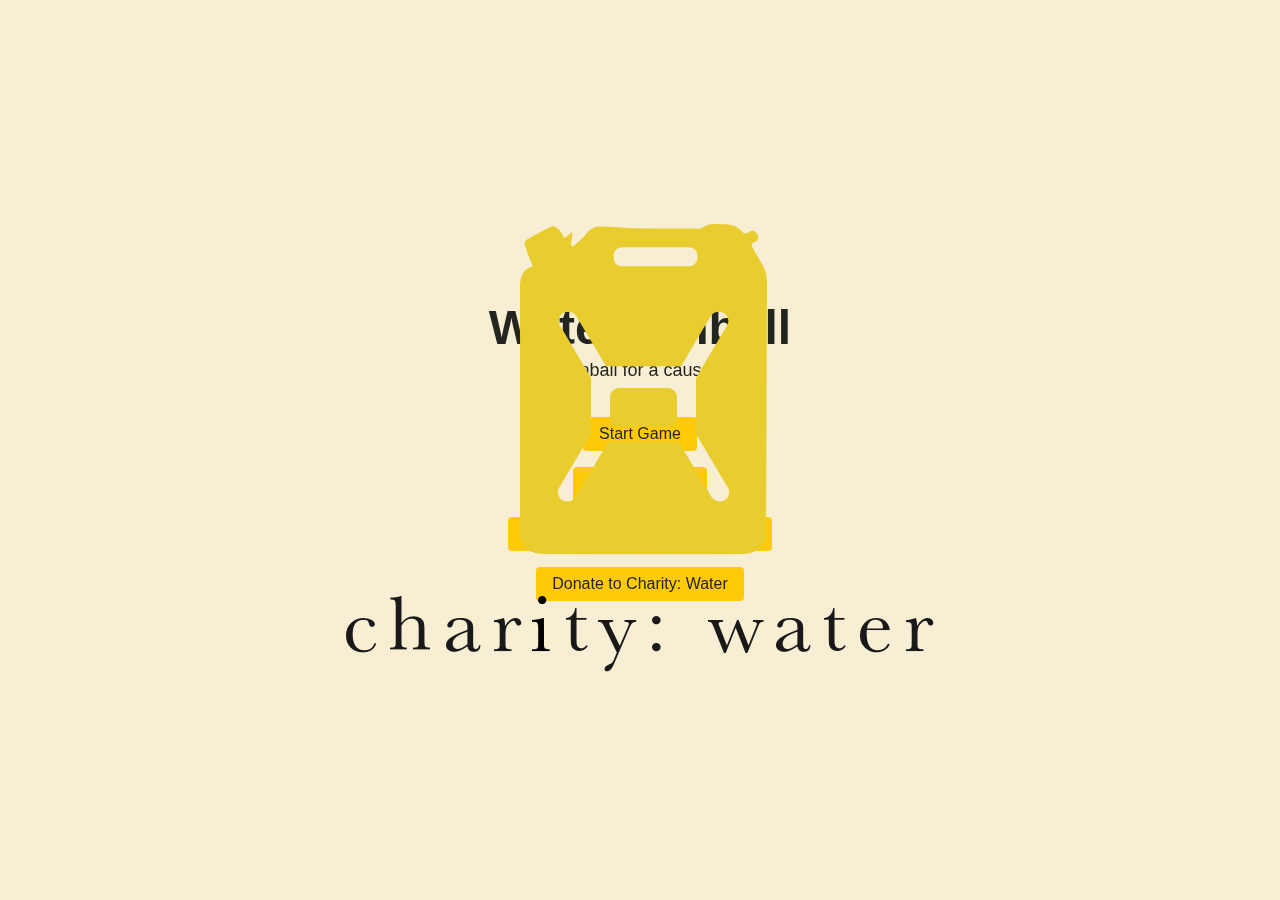
<file: index.html>
<!DOCTYPE html>
<html lang="en">
<head>
    <meta charset="UTF-8">
    <meta name="viewport" content="width=device-width, initial-scale=1.0">
    <title>Water Pinball</title>
    <link rel="icon" type="image/x-icon" href="img/water-can.png">
    <link rel="stylesheet" href="styles.css">
</head>
<body>
  <div class="elementToFadeInAndOut">
    <img src="./img/cw_logo.png" alt="Charity: Water Logo" id="logo-fade-img">
    <div id="giant-box">&#9632;</div>
    <script src="./logo.js"></script>
  </div>
    <div class="game-wrapper">
        <h1 class="game-title">Water Pinball</h1>
        <p class="game-tagline">Pinball for a cause!</p>
        <div class="donate-buttons" style="display: flex; flex-direction: column; gap: 1rem; align-items: center; margin-top: 1rem;">
          <a href="./levels/level1.html" class="index-btn">Start Game</a>
          <a href="./levelSelector.html" class="index-btn">Level Selector</a>
          <a href="https://www.charitywater.org/" class="index-btn" target="_blank" rel="noopener noreferrer">Learn more about Charity: Water</a>
          <a href="https://www.charitywater.org/donate" class="index-btn" target="_blank" rel="noopener noreferrer">Donate to Charity: Water</a>
        </div>
      </div>
</body>
</html>
</file>
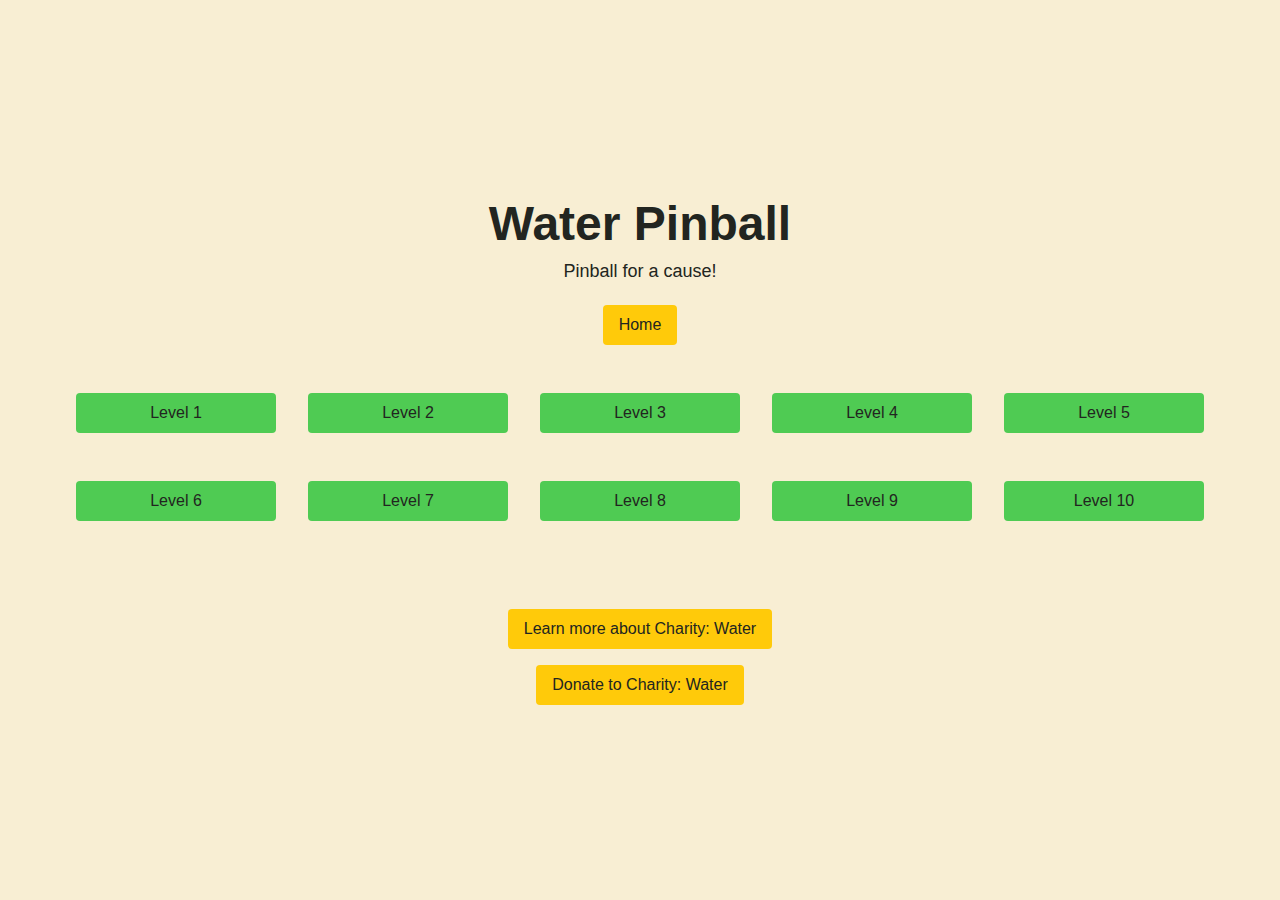
<file: levelSelector.html>
<!DOCTYPE html>
<html lang="en">
<head>
    <meta charset="UTF-8">
    <meta name="viewport" content="width=device-width, initial-scale=1.0">
    <title>Water Pinball</title>
    <link rel="icon" type="image/x-icon" href="img/water-can.png">
    <link rel="stylesheet" href="./styles.css">
    <link rel="stylesheet" href="https://cdn.jsdelivr.net/npm/bootstrap@5.3.0/dist/css/bootstrap.min.css">
</head>
<body>
    <div class="game-wrapper">
        <h1 class="game-title">Water Pinball</h1>
        <p class="game-tagline">Pinball for a cause!</p>
        <a href="index.html" class="index-btn">Home</a>
        <section class="container my-5">
          <div class="row g-4 justify-content-center">
            <div class="level-btn col-12 col-lg-2 col-md-4 col-sm-6 level-card-col">
              <a href="levels/level1.html" class="text-center h-100 level-card-link">
                <div class="d-flex align-items-center justify-content-center">
                  Level 1
                </div>
              </a>
            </div>
            <div class="level-btn col-12 col-lg-2 col-md-4 col-sm-6 level-card-col">
              <a href="levels/level2.html" class="text-center h-100 level-card-link">
                <div class="card-body d-flex align-items-center justify-content-center">
                  Level 2
                </div>
              </a>
            </div>
            <div class="level-btn col-12 col-lg-2 col-md-4 col-sm-6 level-card-col">
              <a href="levels/level3.html" class="text-center h-100 level-card-link">
                <div class="card-body d-flex align-items-center justify-content-center">
                  Level 3
                </div>
              </a>
            </div>
            <div class="level-btn col-12 col-lg-2 col-md-4 col-sm-6 level-card-col">
              <a href="levels/level4.html" class="text-center h-100 level-card-link">
                <div class="card-body d-flex align-items-center justify-content-center">
                  Level 4
                </div>
              </a>
            </div>
            <div class="level-btn col-12 col-lg-2 col-md-4 col-sm-6 level-card-col">
              <a href="levels/level5.html" class="text-center h-100 level-card-link">
                <div class="card-body d-flex align-items-center justify-content-center">
                  Level 5
                </div>
              </a>
            </div>
            <div class="level-btn col-12 col-lg-2 col-md-4 col-sm-6 level-card-col">
              <a href="levels/level6.html" class="text-center h-100 level-card-link">
                <div class="card-body d-flex align-items-center justify-content-center">
                  Level 6
                </div>
              </a>
            </div>
            <div class="level-btn col-12 col-lg-2 col-md-4 col-sm-6 level-card-col">
              <a href="levels/level7.html" class="text-center h-100 level-card-link">
                <div class="card-body d-flex align-items-center justify-content-center">
                  Level 7
                </div>
              </a>
            </div>
            <div class="level-btn col-12 col-lg-2 col-md-4 col-sm-6 level-card-col">
              <a href="levels/level8.html" class="text-center h-100 level-card-link">
                <div class="card-body d-flex align-items-center justify-content-center">
                  Level 8
                </div>
              </a>
            </div>
            <div class="level-btn col-12 col-lg-2 col-md-4 col-sm-6 level-card-col">
              <a href="levels/level9.html" class="text-center h-100 level-card-link">
                <div class="card-body d-flex align-items-center justify-content-center">
                  Level 9
                </div>
              </a>
            </div>
            <div class="level-btn col-12 col-lg-2 col-md-4 col-sm-6 level-card-col">
              <a href="levels/level10.html" class="text-center h-100 level-card-link">
                <div class="card-body d-flex align-items-center justify-content-center">
                  Level 10
                </div>
              </a>
            </div>
          </div>
        </section>
        <div class="donate-buttons" style="display: flex; flex-direction: column; gap: 1rem; align-items: center; margin-top: 1rem;">
          <a href="https://www.charitywater.org/" class="index-btn" target="_blank" rel="noopener noreferrer">Learn more about Charity: Water</a>
          <a href="https://www.charitywater.org/donate" class="index-btn" target="_blank" rel="noopener noreferrer">Donate to Charity: Water</a>
        </div>
    </div>
  <script src="script.js"></script>
</body>
</html>
</file>
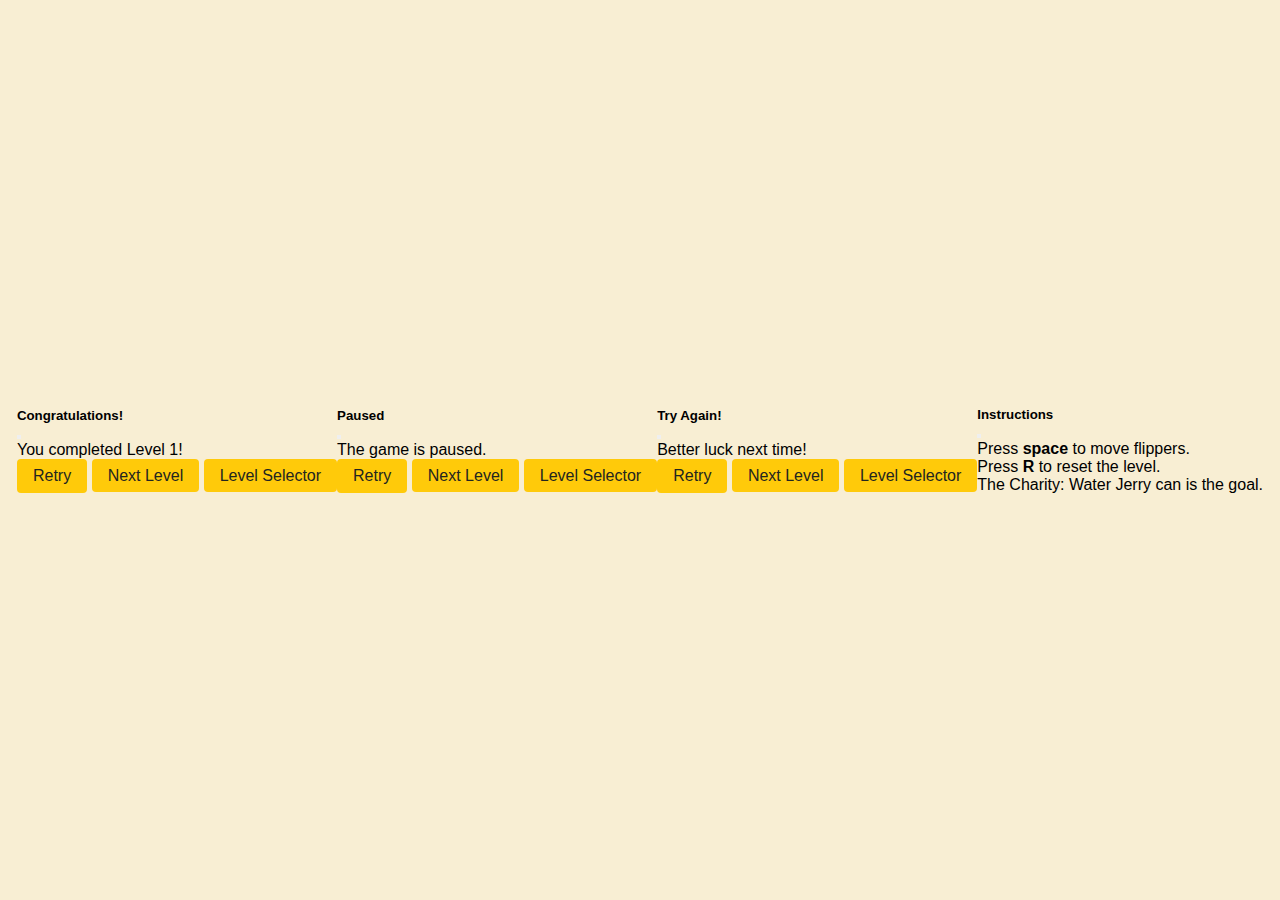
<file: elements/modals.html>
<!DOCTYPE html>
<html lang="en">
<head>
    <meta charset="UTF-8">
    <meta name="viewport" content="width=device-width, initial-scale=1.0">
    <title>Water Pinball</title>
    <link rel="icon" type="image/x-icon" href="../img/water-can.png">
    <link rel="stylesheet" href="../styles.css">
    <link href="https://cdn.jsdelivr.net/npm/bootstrap@5.3.6/dist/css/bootstrap.min.css" rel="stylesheet" integrity="sha384-4Q6Gf2aSP4eDXB8Miphtr37CMZZQ5oXLH2yaXMJ2w8e2ZtHTl7GptT4jmndRuHDT" crossorigin="anonymous">
</head>
<body>
  <!-- Congratulations Modal -->
  <div class="modal fade" id="congratsModal" tabindex="-1" aria-labelledby="congratsModalLabel" aria-hidden="true">
    <div class="modal-dialog modal-dialog-centered">
      <div class="modal-content">
        <div class="modal-header border-0">
          <h5 class="modal-title w-100 text-center" id="congratsModalLabel">Congratulations!</h5>
          <button type="button" class="btn-close position-absolute end-0 top-0 m-3" data-bs-dismiss="modal" aria-label="Close"></button> 
        </div>
        <div class="modal-body text-center">
          <p class="fs-4">You completed Level 1!</p>
        </div>
        <div class="modal-footer justify-content-center border-0">
          <button type="button" class="index-btn" id="retry-btn">Retry</button>
          <a href="./level2.html" class="index-btn">Next Level</a>
          <a href="../levelSelector.html" class="index-btn">Level Selector</a>
        </div>
      </div>
    </div>
  </div>

  <!-- Pause Modal -->
  <div class="modal fade" id="pauseModal" tabindex="-1" aria-labelledby="pauseModalLabel" aria-hidden="true">
    <div class="modal-dialog modal-dialog-centered">
      <div class="modal-content">
        <div class="modal-header border-0">
          <h5 class="modal-title w-100 text-center" id="pauseModalLabel">Paused</h5>
          <button type="button" class="btn-close position-absolute end-0 top-0 m-3" data-bs-dismiss="modal" aria-label="Close"></button>
        </div>
        <div class="modal-body text-center">
          <p class="fs-4">The game is paused.</p>
        </div>
        <div class="modal-footer justify-content-center border-0">
          <button type="button" class="index-btn" id="retry-btn-pause">Retry</button>
          <a href="./level2.html" class="index-btn">Next Level</a>
          <a href="../levelSelector.html" class="index-btn">Level Selector</a>
        </div>
      </div>
    </div>
  </div>

  <!-- Failure Modal -->
  <div class="modal fade" id="failureModal" tabindex="-1" aria-labelledby="failureModalLabel" aria-hidden="true">
    <div class="modal-dialog modal-dialog-centered">
      <div class="modal-content">
        <div class="modal-header border-0">
          <h5 class="modal-title w-100 text-center" id="failureModalLabel">Try Again!</h5>
          <button type="button" class="btn-close position-absolute end-0 top-0 m-3" data-bs-dismiss="modal" aria-label="Close"></button>
        </div>
        <div class="modal-body text-center">
          <p class="fs-4">Better luck next time!</p>
        </div>
        <div class="modal-footer justify-content-center border-0">
          <button type="button" class="index-btn" id="retry-btn-failure">Retry</button>
          <a href="./level2.html" class="index-btn">Next Level</a>
          <a href="../levelSelector.html" class="index-btn">Level Selector</a>
        </div>
      </div>
    </div>
  </div>

  <!-- Instructions Modal -->
  <div class="modal fade" id="instructionsModal" tabindex="-1" aria-labelledby="instructionsModalLabel" aria-hidden="true">
    <div class="modal-dialog modal-dialog-centered">
      <div class="modal-content">
        <div class="modal-header border-0">
          <h5 class="modal-title w-100 text-center" id="instructionsModalLabel">Instructions</h5>
          <button type="button" class="btn-close position-absolute end-0 top-0 m-3" data-bs-dismiss="modal" aria-label="Close"></button>
        </div>
        <div class="modal-body text-center">
          <p class="fs-5">Press <strong>space</strong> to move flippers.<br> Press <strong>R</strong> to reset the level.<br>The Charity: Water Jerry can is the goal.</p>
        </div>
      </div>
    </div>
  </div>
</body>
</html>
</file>
<file: styles.css>
/* Charity: water Brand Colors & Fonts

Fonts:
- Proxima Nova
- Avenir

*/
@font-face {
    font-family: local('AvenirLTStd-Medium');
    src: url('./fonts/AvenirLTStd-Medium.otf') format('opentype');
}

:root {
  /* Primary Colors: */
  --charity-water-yellow: #FFC907;
  --charity-water-blue: #2E9DF7;

  /* Secondary Colors: */
  --charity-water-light-blue: #8BD1CB;
  --charity-water-green: #4FCB53;
  --charity-water-orange: #FF902A;
  --charity-water-red: #F5402C;
  --charity-water-dark-green: #159A48;
  --charity-water-pink: #F16061;

  --charity-water-button-primary-bg: #FFCA0A;
  --charity-water-button-primary-bg-hover: #FFD53B;
  --charity-water-background-light-primary: #FAF7F0;
  --charity-water-background-light-secondary: #F8EED3;
  --charity-water-link-primary-text: #222520;

}

* {
    margin: 0;
    padding: 0;
    box-sizing: border-box;
    font-family: 'AvenirLTStd-Medium', Arial, Helvetica, sans-serif;
}

body {
    display: flex;
    justify-content: center;
    align-items: center;
    min-height: 100vh;
    background-color: var(--charity-water-background-light-secondary) !important;
}

.game-wrapper {
    display: flex;
    flex-direction: column;
    align-items: center;
    justify-content: center;
    box-sizing: border-box;
    padding: 0;
    margin: 0;
}

#game-container {
    display: flex;
    align-items: center;
    justify-content: center;
    box-sizing: border-box;
    /*width: 800px;
    height: 600px;*/
    border-radius: 8px;
    position: relative;
    overflow: hidden;
}


.index-btn {
    padding: 8px 16px;
    background-color: var(--charity-water-button-primary-bg);
    color: var(--charity-water-link-primary-text);
    border: none;
    border-radius: 4px;
    cursor: pointer;
    font-size: 16px;
    text-decoration:none
}

.index-btn:hover {
    background-color: var(--charity-water-button-primary-bg-hover);
}

.level-btn {
    padding: 8px 16px;
    background-color: var(--charity-water-green);
    color: var(--charity-water-link-primary-text);
    border: none;
    border-radius: 4px;
    cursor: pointer;
    font-size: 16px;
    text-decoration:none
}

.level-btn:hover {
    background-color: var(--charity-water-dark-green);
}

.btn-container-top {
    display: flex;
    justify-content: center;
    gap: 10px;
    margin-bottom: 10px;
}

.level-indicator {
    font-size: 30px;
    color: var(--charity-water-link-primary-text);
    display: flex;
    justify-content: center;
    gap: 10px;
}


.game-title {
    color: var(--charity-water-link-primary-text);
    font-size: 48px;
    margin-top: 0;
    margin-bottom: 5px;  /* reduced from 20px */
    text-align: center;
    font-weight: bold;
}

.game-tagline {
    color: var(--charity-water-link-primary-text);
    font-size: 18px;
    margin-bottom: 20px;
    text-align: center;
}

@media (max-width: 850px) {
    .game-wrapper, .score-panel, #game-container {
        width: 95vw;
    }
    
    #game-container {
        height: 70vh;
    }
}

.elementToFadeInAndOut {
    position: absolute;
    -webkit-animation: fadeinout 4s linear forwards;
    animation: fadeinout 4s linear forwards;
}

#giant-box {
  position: fixed;
  top: 0;
  left: 0;
  width: 100vw;
  height: 100vh;
  display: flex;
  align-items: center;
  font-size: 200vw;
  color: var(--charity-water-background-light-secondary);
  z-index: -1;
}

@-webkit-keyframes fadeinout {
  100% { opacity: 0; }
  0% { opacity: 1; }
}

@keyframes fadeinout {
  100% { opacity: 0; }
  0% { opacity: 1; }
}

.level-card-col {
  flex: 1 0 20%;
  max-width: 20%;
  min-width: 200px;
  margin-bottom: 1.5rem;
}
.row.g-4 {
  column-gap: 2rem !important;
}
.level-card-link {
  text-decoration: none;
  color: var(--charity-water-link-primary-text);
  margin-bottom: 0;
}


#goal-watering-can {
  position: absolute;
  bottom: 10px;
  right: 10px;
  width: 80px;
  height: auto;
  z-index: 10;
}

.pause-btn {
  min-width: 80px;
}


.ramp-end {
  position: absolute;
  width: 100px;
  height: 16px;
  background: var(--charity-water-pink);
  border-radius: 8px;
  z-index: 2;
}
.ramp-end-left {
  left: 0;
  bottom: 60px;
  transform: rotate(35deg);
}
.ramp-end-right {
  right: 0;
  bottom: 60px;
  transform: rotate(-35deg);
}
</file>
